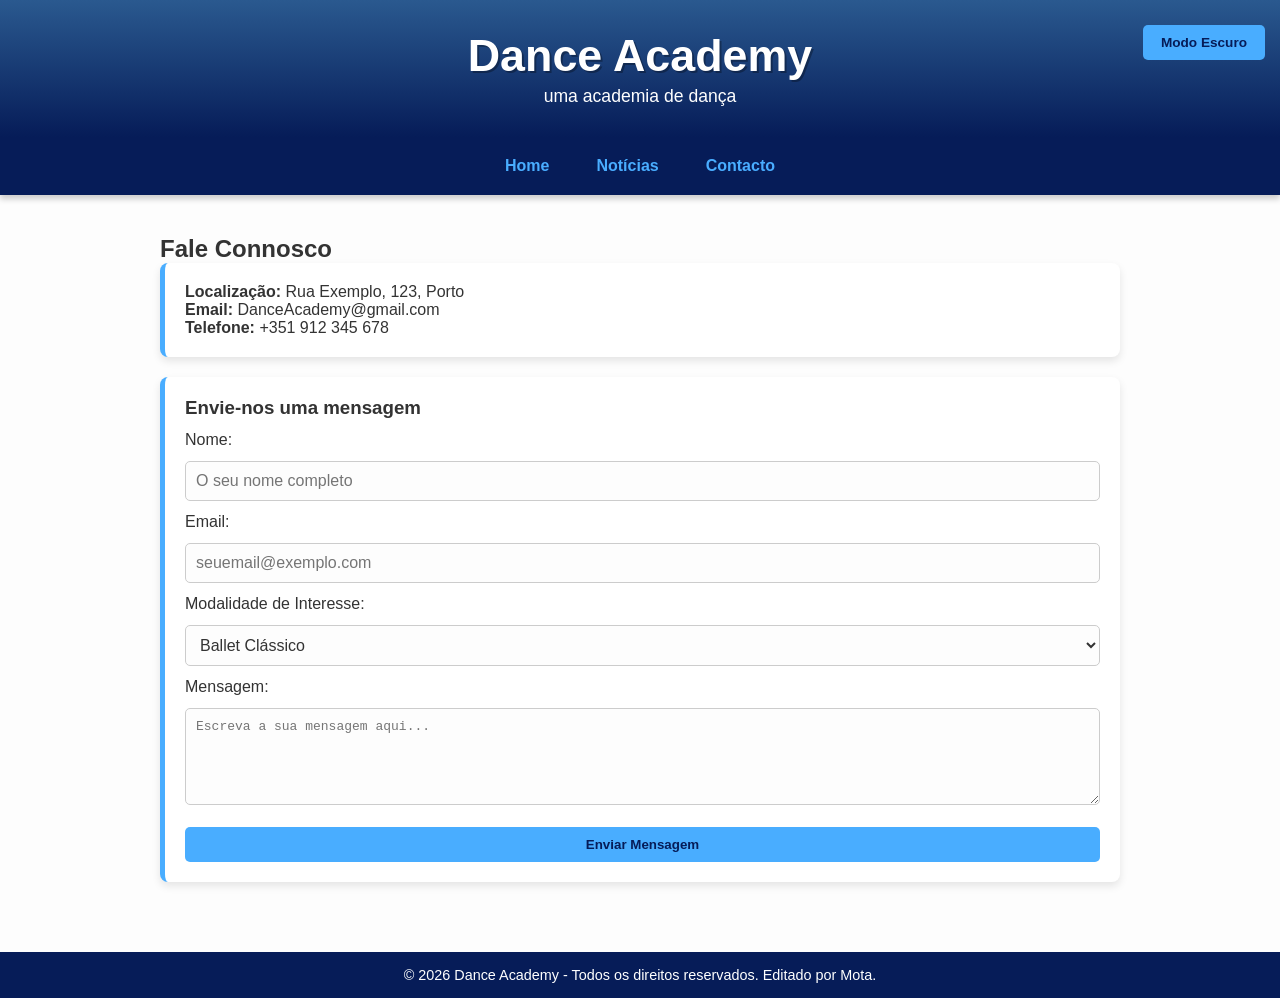
<file: contacto.html>
<!DOCTYPE html>
<html lang="pt-pt">
<head>
    <meta charset="UTF-8">
    <meta name="viewport" content="width=device-width, initial-scale=1.0">
    <title>Dance Academy - Contactos</title>
    <link rel="stylesheet" href="style.css">
</head>
<body>
    <header>
        <h1>Dance Academy</h1>
        <p>uma academia de dança</p>
        <button id="btn-theme" class="btn-interativo">Modo Escuro</button>
    </header>

    <nav>
        <a href="main.html">Home</a>
        <a href="info.html">Notícias</a>
        <a href="contacto.html">Contacto</a>
    </nav>

    <main>
        <section class="contacto-seccao">
            <h2>Fale Connosco</h2>
            
            <div class="info-contacto card">
                <p><strong>Localização:</strong> Rua Exemplo, 123, Porto</p>
                <p><strong>Email:</strong> DanceAcademy@gmail.com</p>
                <p><strong>Telefone:</strong> +351 912 345 678</p>
            </div>

            <!-- Formulário de Contacto -->
            <form id="form-contacto" class="form-estilizado card">
                <h3>Envie-nos uma mensagem</h3>
                
                <label for="nome">Nome:</label>
                <input type="text" id="nome" name="nome" required placeholder="O seu nome completo">

                <label for="email">Email:</label>
                <input type="email" id="email" name="email" required placeholder="seuemail@exemplo.com">

                <label for="modalidade">Modalidade de Interesse:</label>
                <select id="modalidade" name="modalidade">
                    <option value="ballet">Ballet Clássico</option>
                    <option value="hiphop">Hip Hop</option>
                    <option value="salao">Danças de Salão</option>
                    <option value="contemporaneo">Dança Contemporânea</option>
                </select>

                <label for="mensagem">Mensagem:</label>
                <textarea id="mensagem" name="mensagem" rows="5" required placeholder="Escreva a sua mensagem aqui..."></textarea>

                <button type="submit" class="btn-interativo">Enviar Mensagem</button>
            </form>
        </section>
    </main>

    <footer>
        <p>&copy; 2026 Dance Academy - Todos os direitos reservados. Editado por Mota.</p>
    </footer>

    <script src="script.js"></script>
</body>
</html>
</file>
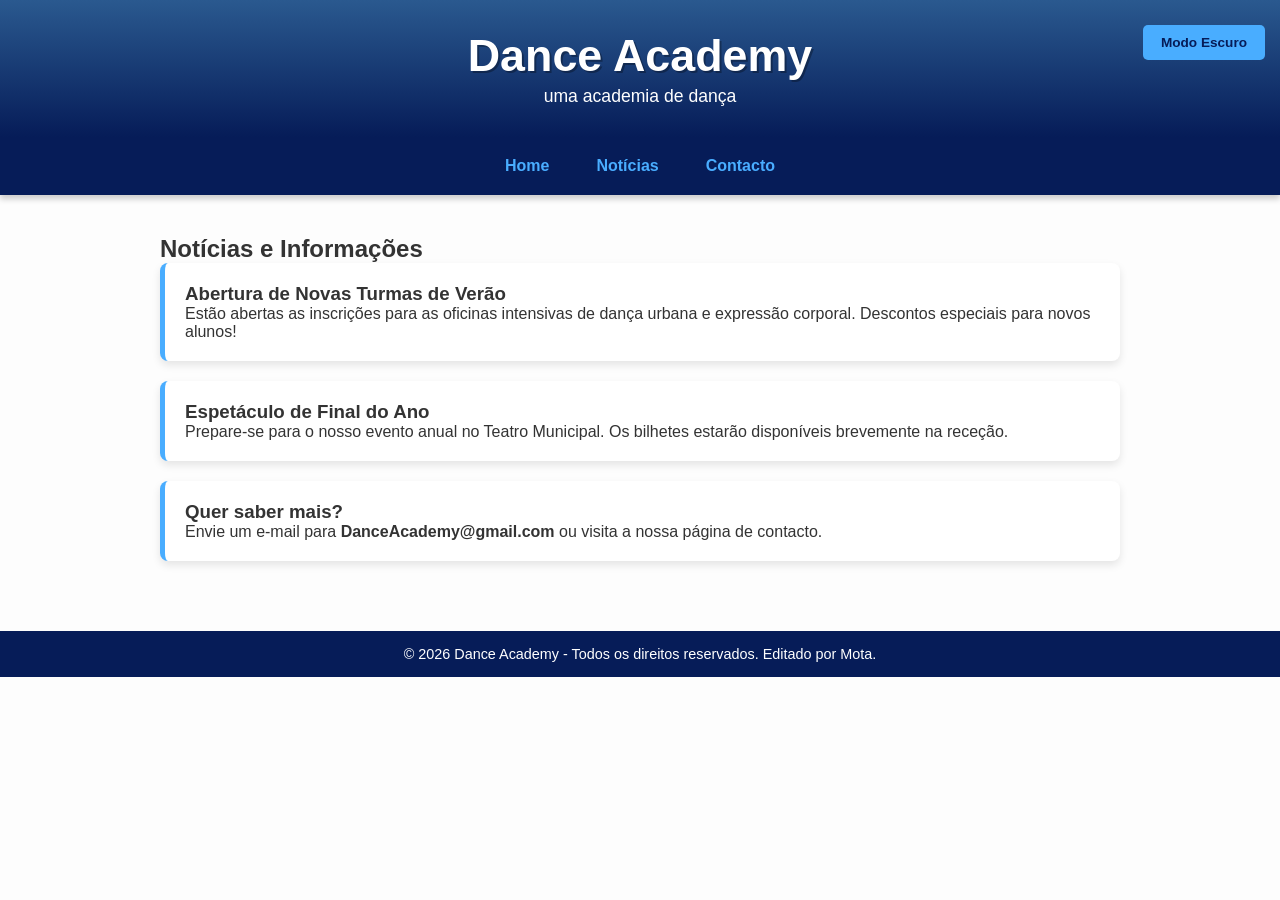
<file: info.html>
<!DOCTYPE html>
<html lang="pt-pt">
<head>
    <meta charset="UTF-8">
    <meta name="viewport" content="width=device-width, initial-scale=1.0">
    <title>Dance Academy - Notícias e Informações</title>
    <link rel="stylesheet" href="style.css">
</head>
<body>
    <header>
        <h1>Dance Academy</h1>
        <p>uma academia de dança</p>
        <button id="btn-theme" class="btn-interativo">Modo Escuro</button>
    </header>

    <nav>
        <a href="main.html">Home</a>
        <a href="info.html">Notícias</a>
        <a href="contacto.html">Contacto</a>
    </nav>

    <main>
        <section class="noticias">
            <h2>Notícias e Informações</h2>
            
            <article class="card">
                <h3>Abertura de Novas Turmas de Verão</h3>
                <p>Estão abertas as inscrições para as oficinas intensivas de dança urbana e expressão corporal. Descontos especiais para novos alunos!</p>
            </article>

            <article class="card">
                <h3>Espetáculo de Final do Ano</h3>
                <p>Prepare-se para o nosso evento anual no Teatro Municipal. Os bilhetes estarão disponíveis brevemente na receção.</p>
            </article>

            <aside class="card">
                <h3>Quer saber mais?</h3>
                <p>Envie um e-mail para <strong>DanceAcademy@gmail.com</strong> ou visita a nossa página de contacto.</p>
            </aside>
        </section>
    </main>

    <footer>
        <p>&copy; 2026 Dance Academy - Todos os direitos reservados. Editado por Mota.</p>
    </footer>

    <script src="script.js"></script>
</body>
</html>
</file>
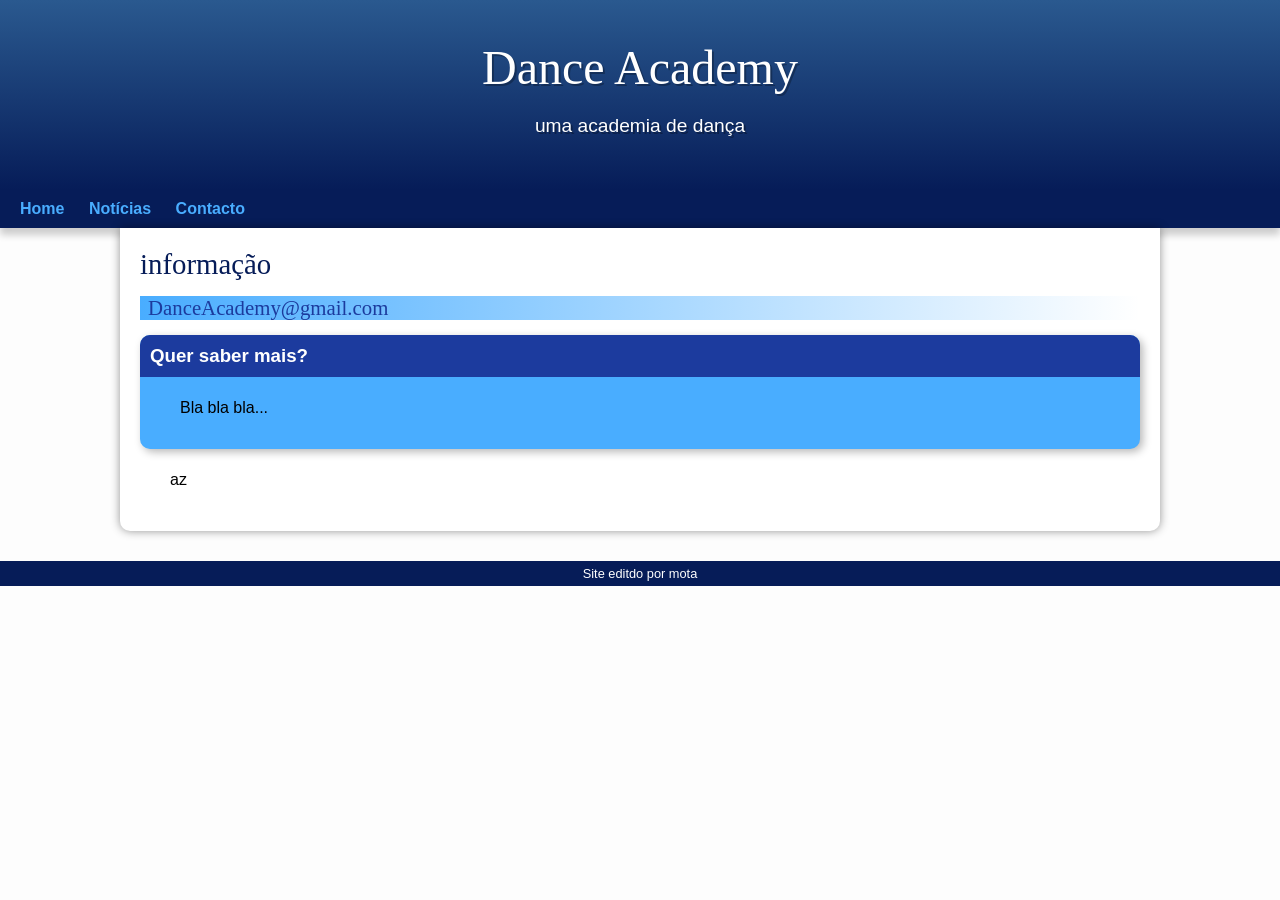
<file: trabalho_de_rc/info.html>
<!DOCTYPE html>
<html lang="pt-pt">
<head>
    <meta charset="UTF-8">
    <title>Site de Notícias da Escola para os alunos!</title>
    <link rel="stylesheet" href="style.css">
</head>
<body>
    <header>
        <h1>Dance Academy</h1>
        <p>uma academia de dança</p>
    </header>
    <nav>
        <a href="main.html">Home</a>
        <a href="info.html">Notícias</a>
        <a href="contacto.html">Contacto</a>
    </nav>
    <main>
        <article>
            <h1>informação</h1>
            <p></p>
            <h2>DanceAcademy@gmail.com</h2>
            <p></p>
            <aside>
                <h3>Quer saber mais?</h3>
                <p>Bla bla bla...</p>
            </aside>
            <p>az</p>
        </article>
    </main>
    <footer>
        <p>Site editdo por mota</p>
    </footer>
</body>
</file>
<file: style.css>
:root {
    --cor-bg: #fdfdfd;
    --cor-card-bg: #ffffff;
    --cor-texto: #333333;
    --cor1: #49adff;
    --cor2: #1d6ca1;
    --cor3: #2a598f;
    --cor4: #1c3b9e;
    --cor5: rgb(6, 28, 88);
    --fonte-padrao: Arial, Verdana, Helvetica, sans-serif;
    --fonte-destaque: 'Bebas Neue', cursive, sans-serif;
}

/* Suporte para Modo Escuro */
body.dark-mode {
    --cor-bg: #121212;
    --cor-card-bg: #1e1e1e;
    --cor-texto: #f0f0f0;
    --cor5: #0a1128;
    --cor3: #1c3b9e;
}

* {
    margin: 0;
    padding: 0;
    box-sizing: border-box;
}

body {
    background-color: var(--cor-bg);
    color: var(--cor-texto);
    font-family: var(--fonte-padrao);
    transition: background-color 0.3s ease, color 0.3s ease;
}

/* Header */
header {
    background-image: linear-gradient(to bottom, var(--cor3), var(--cor5));
    text-align: center;
    padding: 30px 15px;
    position: relative;
}

header > h1 {
    color: white;
    font-family: var(--fonte-destaque);
    font-size: 2.8em;
    text-shadow: 2px 2px 0px rgba(0, 0, 0, 0.3);
}

header > p {
    color: white;
    font-size: 1.1em;
    margin-top: 5px;
}

/* Menu Horizontal Responsivo */
nav {
    background-color: var(--cor5);
    display: flex;
    justify-content: center;
    flex-wrap: wrap;
    gap: 15px;
    padding: 12px;
    box-shadow: 0px 4px 6px rgba(0, 0, 0, 0.2);
}

nav > a {
    color: var(--cor1);
    padding: 8px 16px;
    border-radius: 5px;
    text-decoration: none;
    font-weight: bold;
    transition: background-color 0.3s ease, color 0.3s ease;
}

nav > a:hover {
    background-color: var(--cor3);
    color: white;
}

/* Conteúdo Principal */
main {
    max-width: 1000px;
    margin: 20px auto;
    padding: 20px;
}

/* Cartões (Cards) e Efeitos Hover */
.card {
    background-color: var(--cor-card-bg);
    border-left: 5px solid var(--cor1);
    border-radius: 8px;
    padding: 20px;
    margin-bottom: 20px;
    box-shadow: 0 4px 8px rgba(0, 0, 0, 0.1);
    transition: transform 0.3s ease, box-shadow 0.3s ease;
}

.card:hover {
    transform: translateY(-5px);
    box-shadow: 0 8px 16px rgba(0, 0, 0, 0.2);
}

/* Grelha de Modalidades */
.cards-grid {
    display: grid;
    grid-template-columns: repeat(auto-fit, minmax(220px, 1fr));
    gap: 20px;
    margin-top: 15px;
}

/* Galeria Responsiva */
.galeria-container {
    margin-top: 30px;
}

.galeria {
    display: grid;
    grid-template-columns: repeat(auto-fit, minmax(200px, 1fr));
    gap: 15px;
    margin-top: 15px;
}

.galeria img {
    width: 100%;
    height: 180px;
    object-fit: cover;
    border-radius: 8px;
    transition: transform 0.3s ease, filter 0.3s ease;
}

.galeria img:hover {
    transform: scale(1.05);
    filter: brightness(1.1);
}

/* Botões Interativos */
.btn-interativo {
    background-color: var(--cor1);
    color: var(--cor5);
    border: none;
    padding: 10px 18px;
    font-weight: bold;
    border-radius: 5px;
    cursor: pointer;
    margin-top: 10px;
    transition: background-color 0.3s ease, transform 0.1s ease;
}

.btn-interativo:hover {
    background-color: var(--cor2);
    color: white;
}

.btn-interativo:active {
    transform: scale(0.97);
}

#btn-theme {
    position: absolute;
    top: 15px;
    right: 15px;
    font-size: 0.85em;
}

/* Formulário de Contacto */
.form-estilizado {
    display: flex;
    flex-direction: column;
    gap: 12px;
}

.form-estilizado input,
.form-estilizado select,
.form-estilizado textarea {
    padding: 10px;
    border: 1px solid #ccc;
    border-radius: 5px;
    font-size: 1em;
    background-color: var(--cor-bg);
    color: var(--cor-texto);
}

/* Banners e Informações */
.info-banner {
    background-color: var(--cor3);
    color: white;
    padding: 10px;
    border-radius: 5px;
    text-align: center;
    margin-bottom: 20px;
    font-size: 0.9em;
}

/* Rodapé */
footer {
    background-color: var(--cor5);
    color: white;
    text-align: center;
    padding: 15px;
    font-size: 0.9em;
    margin-top: 30px;
}

/* Media Query Responsivo para Dispositivos Móveis */
@media (max-width: 600px) {
    header > h1 {
        font-size: 2em;
    }

    #btn-theme {
        position: static;
        margin-top: 10px;
    }

    nav {
        flex-direction: column;
        align-items: center;
    }
}
</file>
<file: trabalho_de_rc/style.css>
:root {
    --cor0: #fdfdfd;
    --cor1: #49adff;
    --cor2: #1d6ca1;
    --cor3: #2a598f;
    --cor4: #1c3b9e;
    --cor5: rgb(6, 28, 88);
    --fonte-padrao: Arial, Verdana, Helvetica, sans-serif;
    --fonte-destaque: 'Bebas Neue', cursive;
    --fonte-android: 'Android', cursive;
}

* {
    margin: 0px;
    padding: 0px;
}

body {
    background-color: var(--cor0);
    font-family: var(--fonte-padrao);
}

header {
    background-image: linear-gradient(to bottom, var(--cor3), var(--cor5));
    min-height: 150px;
    text-align: center;
    padding-top: 40px;
}

header > h1 {
    color: white;
    font-family: var(--fonte-destaque);
    font-size: 3em;
    font-weight: normal;
    margin-bottom: 20px;
    text-shadow: 2px 2px 0px rgba(0, 0, 0, 0.267);
}

header > p {
    font-family: var(--fonte-padrao);
    font-size: 1.2em;
    color: white;
    max-width: 600px;
    padding-right: 10px;
    padding-left: 10px;
    margin: auto;
    padding-bottom: 50px;
    text-shadow: 2px 2px 0px rgba(0, 0, 0, 0.315);
}

nav {
    background-color: var(--cor5);
    padding: 10px;
    box-shadow: 0px 7px 7px rgba(0, 0, 0, 0.192);
}

nav > a {
    color: var(--cor1);
    padding: 10px;
    border-radius: 5px;
    text-decoration: none;
    font-weight: bold;
    transition-duration: .5s;
}

nav > a:hover {
    background-color: var(--cor3);
    color: var(--cor5);
}

main {
    min-width: 300px;
    max-width: 1000px;
    margin: auto;
    margin-bottom: 30px;
    padding: 20px;
    background-color: white;
    box-shadow: 0px 0px 10px rgba(0, 0, 0, 0.418);
    border-bottom-left-radius: 10px;
    border-bottom-right-radius: 10px;
}

main h1 {
    color: var(--cor5);
    font-family: var(--fonte-android);
    font-weight: normal;
    font-size: 1.8em;
}

main h2 {
    font-family: var(--fonte-android);
    color: var(--cor4);
    font-size: 1.3em;
    font-weight: normal;
    background-image: linear-gradient(to right, var(--cor1), transparent);
    text-indent: 8px;
}

main p {
    margin: 15px 0px;
    text-align: justify;
    text-indent: 30px;
    font-size: 1em;
    line-height: 2em;
}

aside {
    background-color: var(--cor1);
    padding: 10px;
    border-radius: 10px;
    box-shadow: 3px 3px 8px rgba(0, 0, 0, 0.281);
}

aside > h3 {
    background-color: var(--cor4);
    color: white;
    padding: 10px;
    margin: -10px -10px 0px -10px;
    border-radius: 10px 10px 0px 0px;
}

footer {
    background-color: var(--cor5);
    color: white;
    text-align: center;
    font-size: 0.8em;
    padding: 5px;
}
</file>
